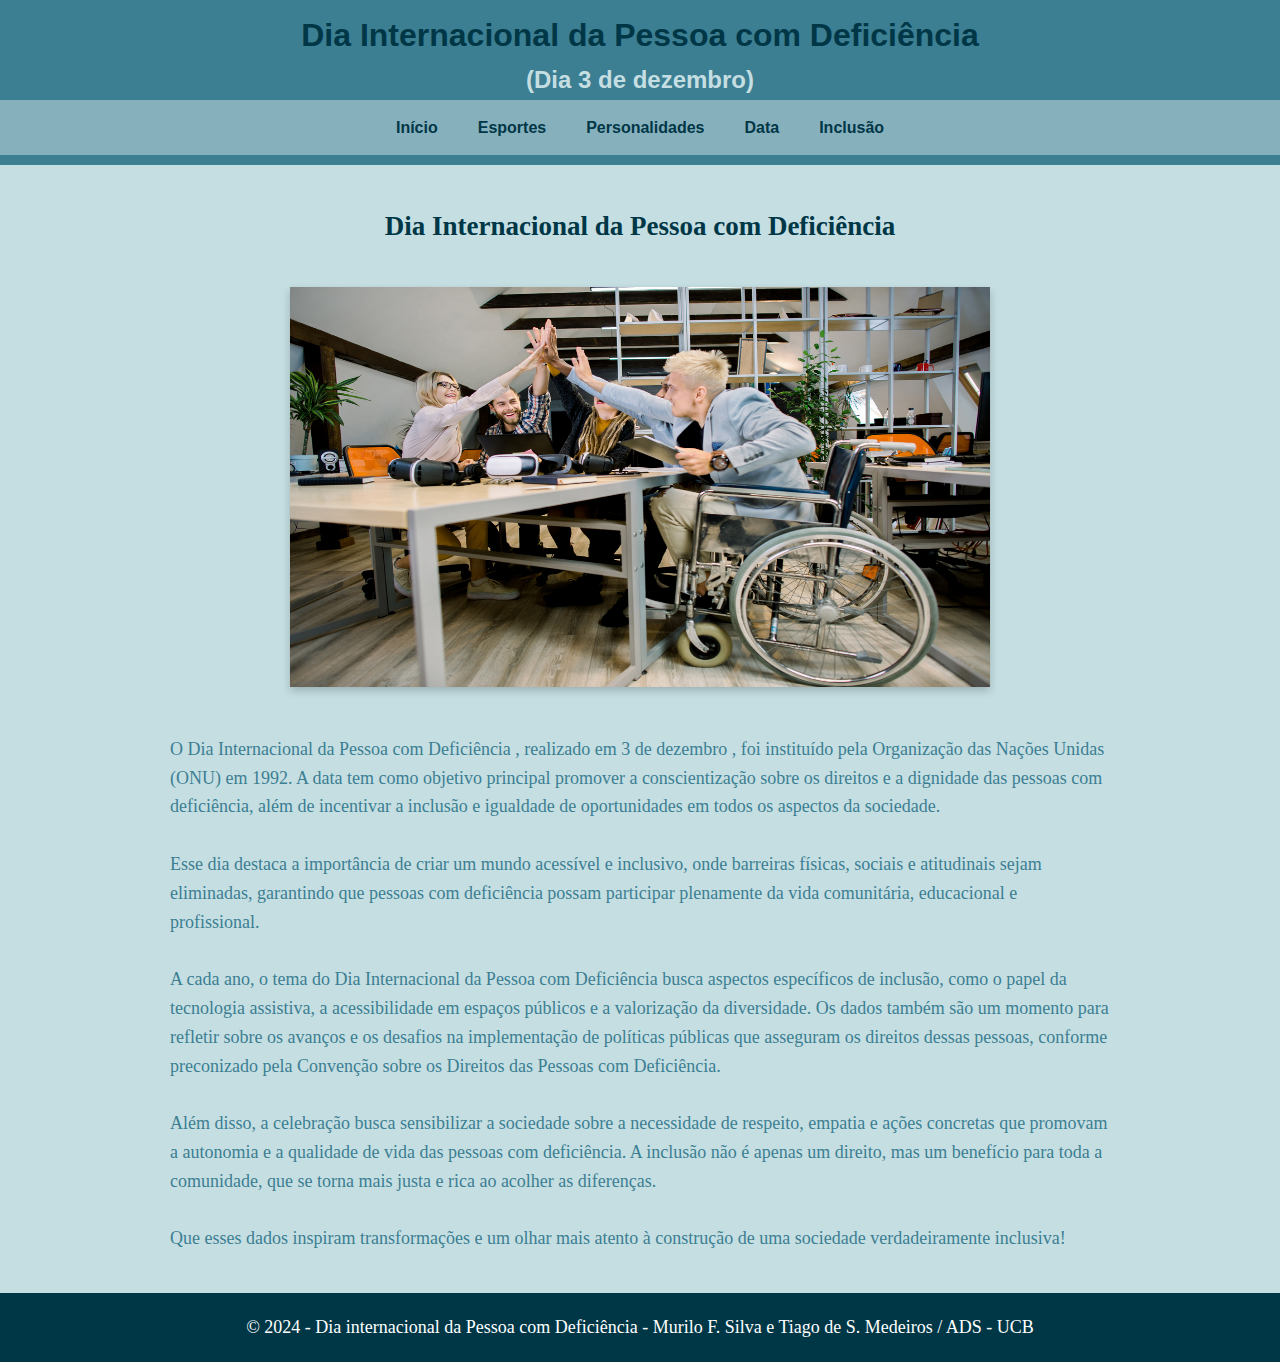
<file: index.html>
<!DOCTYPE html>
<html lang="pt">
<head>
    <meta charset="UTF-8">
    <meta name="viewport" content="width=device-width, initial-scale=1.0">
    <link rel="stylesheet" type="text/css" href="styles.css" media="screen" />
    <title>HOME - DIA INTERNACIONAL DA PCD</title>
</head>
<body>
    <header>
        <h1>Dia Internacional da Pessoa com Deficiência</h1>
        <h2>(Dia 3 de dezembro)</h2>
        <nav>
            <ul>
                <li><a href="index.html">Início</a></li>
                <li><a href="esportes.html">Esportes</a></li>
                <li><a href="personalidades.html">Personalidades</a></li>
                <li><a href="data.html">Data</a></li>
                <li><a href="inclusão.html">Inclusão</a></li>
            </ul>
        </nav>
    </header>

    <div class="texto">
        <h2 class="titulos" align="center">Dia Internacional da Pessoa com Deficiência</h2>

        <br><div align="center">
            <img class="imagens" src="imagens/imagem2.jpg" alt="imagem ilustrativa do 03/12.jpg" width="700" height="400">
        </div>

        <br><p>O Dia Internacional da Pessoa com Deficiência , realizado em 3 de dezembro , foi instituído pela Organização das Nações Unidas (ONU) em 1992. A data tem como objetivo principal promover a conscientização sobre os direitos e a dignidade das pessoas com deficiência, além de incentivar a inclusão e igualdade de oportunidades em todos os aspectos da sociedade.</p>

        <br><p>Esse dia destaca a importância de criar um mundo acessível e inclusivo, onde barreiras físicas, sociais e atitudinais sejam eliminadas, garantindo que pessoas com deficiência possam participar plenamente da vida comunitária, educacional e profissional.</p>

        <br><p>A cada ano, o tema do Dia Internacional da Pessoa com Deficiência busca aspectos específicos de inclusão, como o papel da tecnologia assistiva, a acessibilidade em espaços públicos e a valorização da diversidade. Os dados também são um momento para refletir sobre os avanços e os desafios na implementação de políticas públicas que asseguram os direitos dessas pessoas, conforme preconizado pela Convenção sobre os Direitos das Pessoas com Deficiência.</p>

        <br><p>Além disso, a celebração busca sensibilizar a sociedade sobre a necessidade de respeito, empatia e ações concretas que promovam a autonomia e a qualidade de vida das pessoas com deficiência. A inclusão não é apenas um direito, mas um benefício para toda a comunidade, que se torna mais justa e rica ao acolher as diferenças.</p>

        <br><p>Que esses dados inspiram transformações e um olhar mais atento à construção de uma sociedade verdadeiramente inclusiva!</p>
    </div>

    <footer>
        <p>&copy; 2024 - Dia internacional da Pessoa com Deficiência - Murilo F. Silva e Tiago de S. Medeiros / ADS - UCB</p>
    </footer>
</body>
</html>
</file>
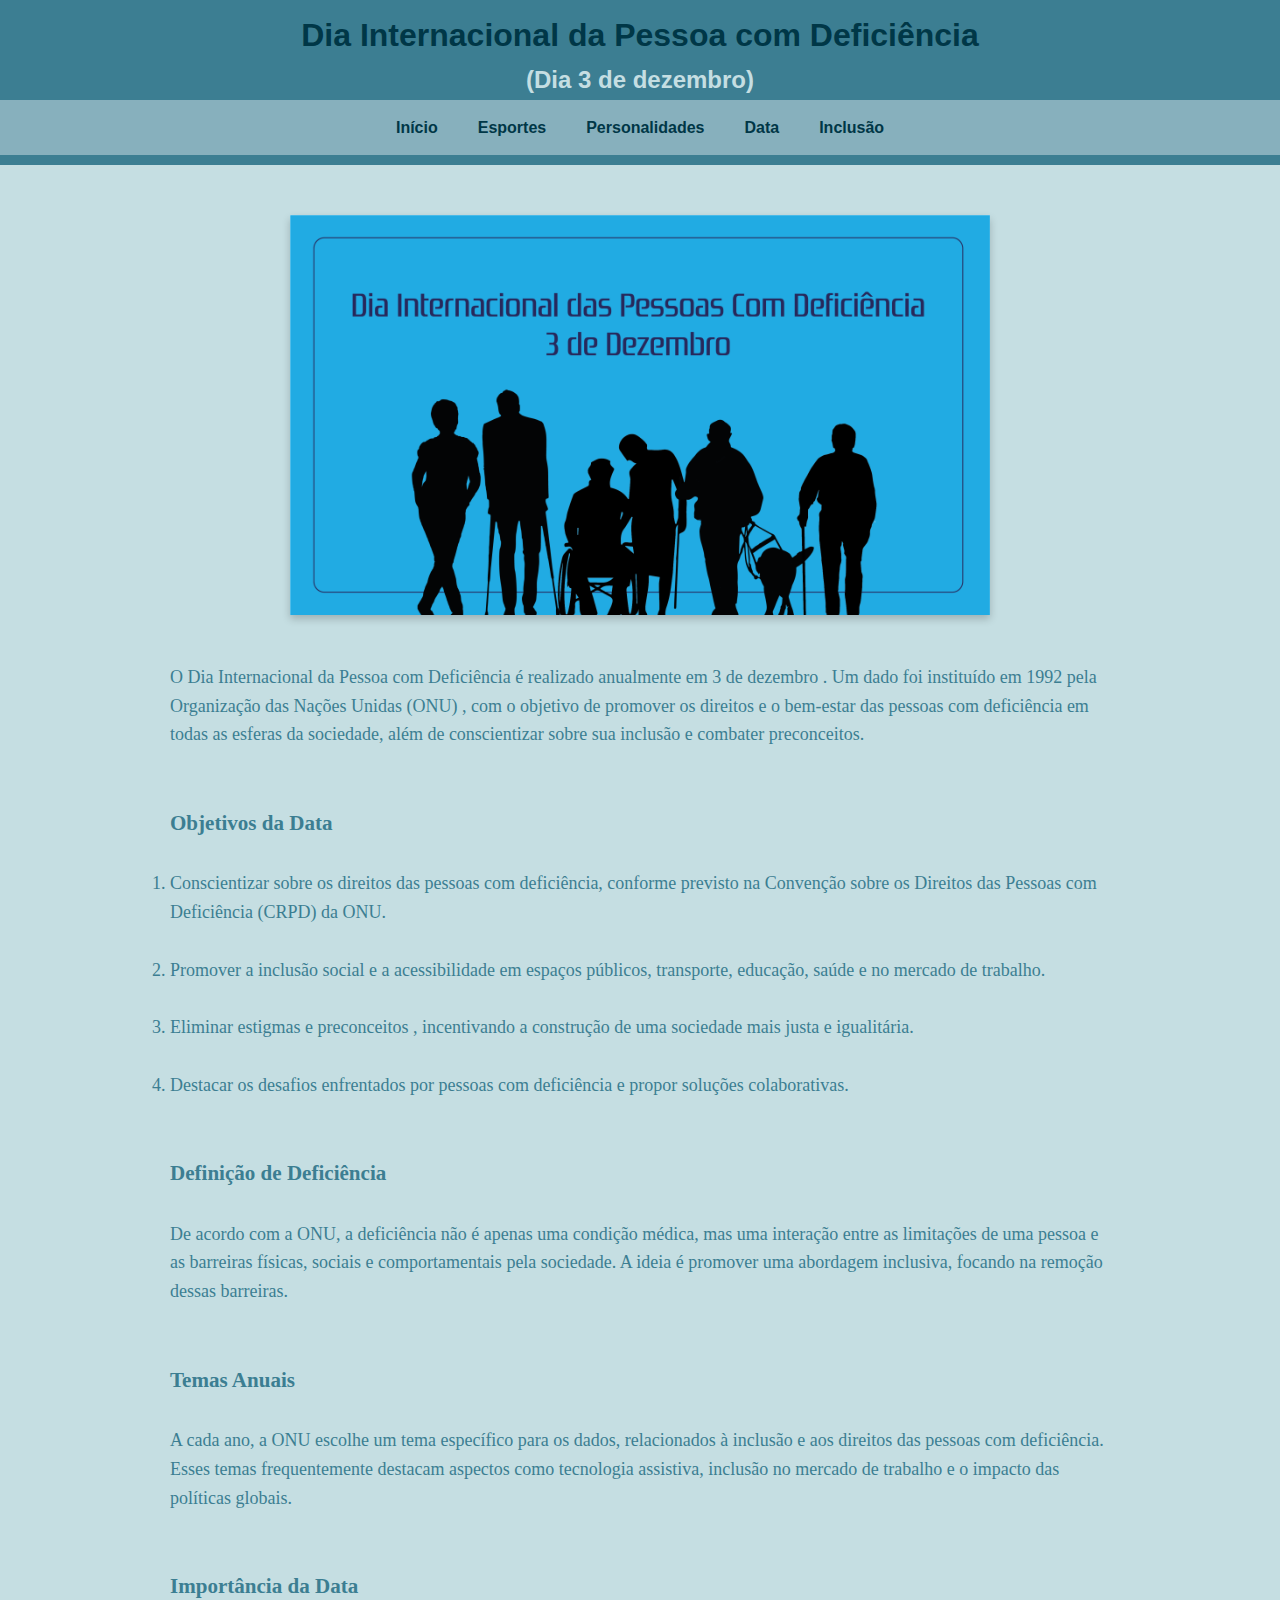
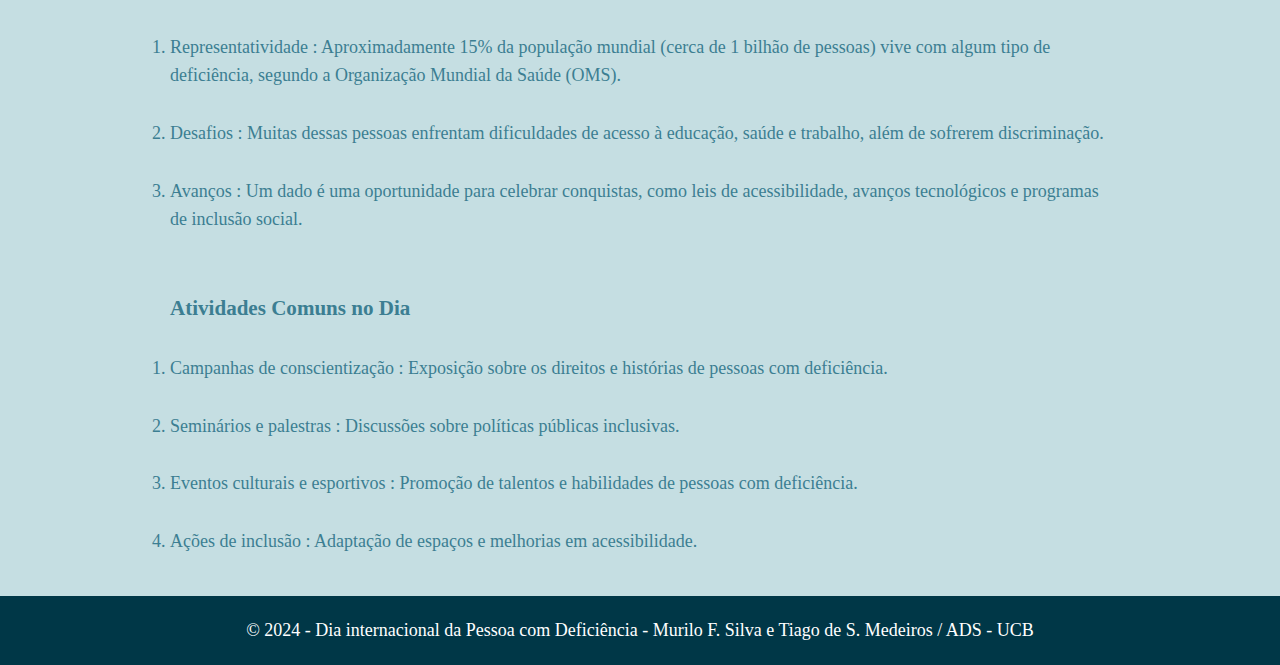
<file: data.html>
<!DOCTYPE html>
<html lang="pt">
<head>
    <meta charset="UTF-8">
    <meta name="viewport" content="width=device-width, initial-scale=1.0">
    <link rel="stylesheet" type="text/css" href="styles.css" media="screen" />
    <title>HOME - DIA INTERNACIONAL DA PCD</title>
</head>
<body>
    <header>
        <h1>Dia Internacional da Pessoa com Deficiência</h1>
        <h2>(Dia 3 de dezembro)</h2>
        <nav>
            <ul>
                <li><a href="index.html">Início</a></li>
                <li><a href="esportes.html">Esportes</a></li>
                <li><a href="personalidades.html">Personalidades</a></li>
                <li><a href="data.html">Data</a></li>
                <li><a href="inclusão.html">Inclusão</a></li>
            </ul>
        </nav>
    </header>

    <div class="texto">
       
        <div align="center">
            <img class="imagens" src="imagens/data.jpg" alt="imagem ilustrativa do 03/12.jpg" width="700" height="400">
        </div>

        <br><p>O Dia Internacional da Pessoa com Deficiência é realizado anualmente em 3 de dezembro . Um dado foi instituído em 1992 pela Organização das Nações Unidas (ONU) , com o objetivo de promover os direitos e o bem-estar das pessoas com deficiência em todas as esferas da sociedade, além de conscientizar sobre sua inclusão e combater preconceitos.</p>

        <br><br><h3>Objetivos da Data</h3>

        <ol>
            <br><li>Conscientizar sobre os direitos das pessoas com deficiência, conforme previsto na Convenção sobre os Direitos das Pessoas com Deficiência (CRPD) da ONU.</li>
            <br><li>Promover a inclusão social e a acessibilidade em espaços públicos, transporte, educação, saúde e no mercado de trabalho.</li>
            <br><li>Eliminar estigmas e preconceitos , incentivando a construção de uma sociedade mais justa e igualitária.</li>
            <br><li>Destacar os desafios enfrentados por pessoas com deficiência e propor soluções colaborativas.</li>
        </ol>

        <br><br><h3>Definição de Deficiência</h3>

        <br><p>De acordo com a ONU, a deficiência não é apenas uma condição médica, mas uma interação entre as limitações de uma pessoa e as barreiras físicas, sociais e comportamentais pela sociedade. A ideia é promover uma abordagem inclusiva, focando na remoção dessas barreiras.</p>

        <br><br><h3>Temas Anuais</h3>

        <br><p>A cada ano, a ONU escolhe um tema específico para os dados, relacionados à inclusão e aos direitos das pessoas com deficiência. Esses temas frequentemente destacam aspectos como tecnologia assistiva, inclusão no mercado de trabalho e o impacto das políticas globais.</p>

        <br><br><h3>Importância da Data</h3>

        <ol>
            <br><li>Representatividade : Aproximadamente 15% da população mundial (cerca de 1 bilhão de pessoas) vive com algum tipo de deficiência, segundo a Organização Mundial da Saúde (OMS).</li>
            <br><li>Desafios : Muitas dessas pessoas enfrentam dificuldades de acesso à educação, saúde e trabalho, além de sofrerem discriminação.</li>
            <br><li>Avanços : Um dado é uma oportunidade para celebrar conquistas, como leis de acessibilidade, avanços tecnológicos e programas de inclusão social.</li>
        </ol>

        <br><br><h3>Atividades Comuns no Dia</h3>

        <ol>
            <br><li>Campanhas de conscientização : Exposição sobre os direitos e histórias de pessoas com deficiência.</li>
            <br><li>Seminários e palestras : Discussões sobre políticas públicas inclusivas.</li>
            <br><li>Eventos culturais e esportivos : Promoção de talentos e habilidades de pessoas com deficiência.</li>
            <br><li>Ações de inclusão : Adaptação de espaços e melhorias em acessibilidade.</li>
        </ol>

    </div>

    <footer>
        <p>&copy; 2024 - Dia internacional da Pessoa com Deficiência - Murilo F. Silva e Tiago de S. Medeiros / ADS - UCB</p>
    </footer>
</body>
</html>
</file>
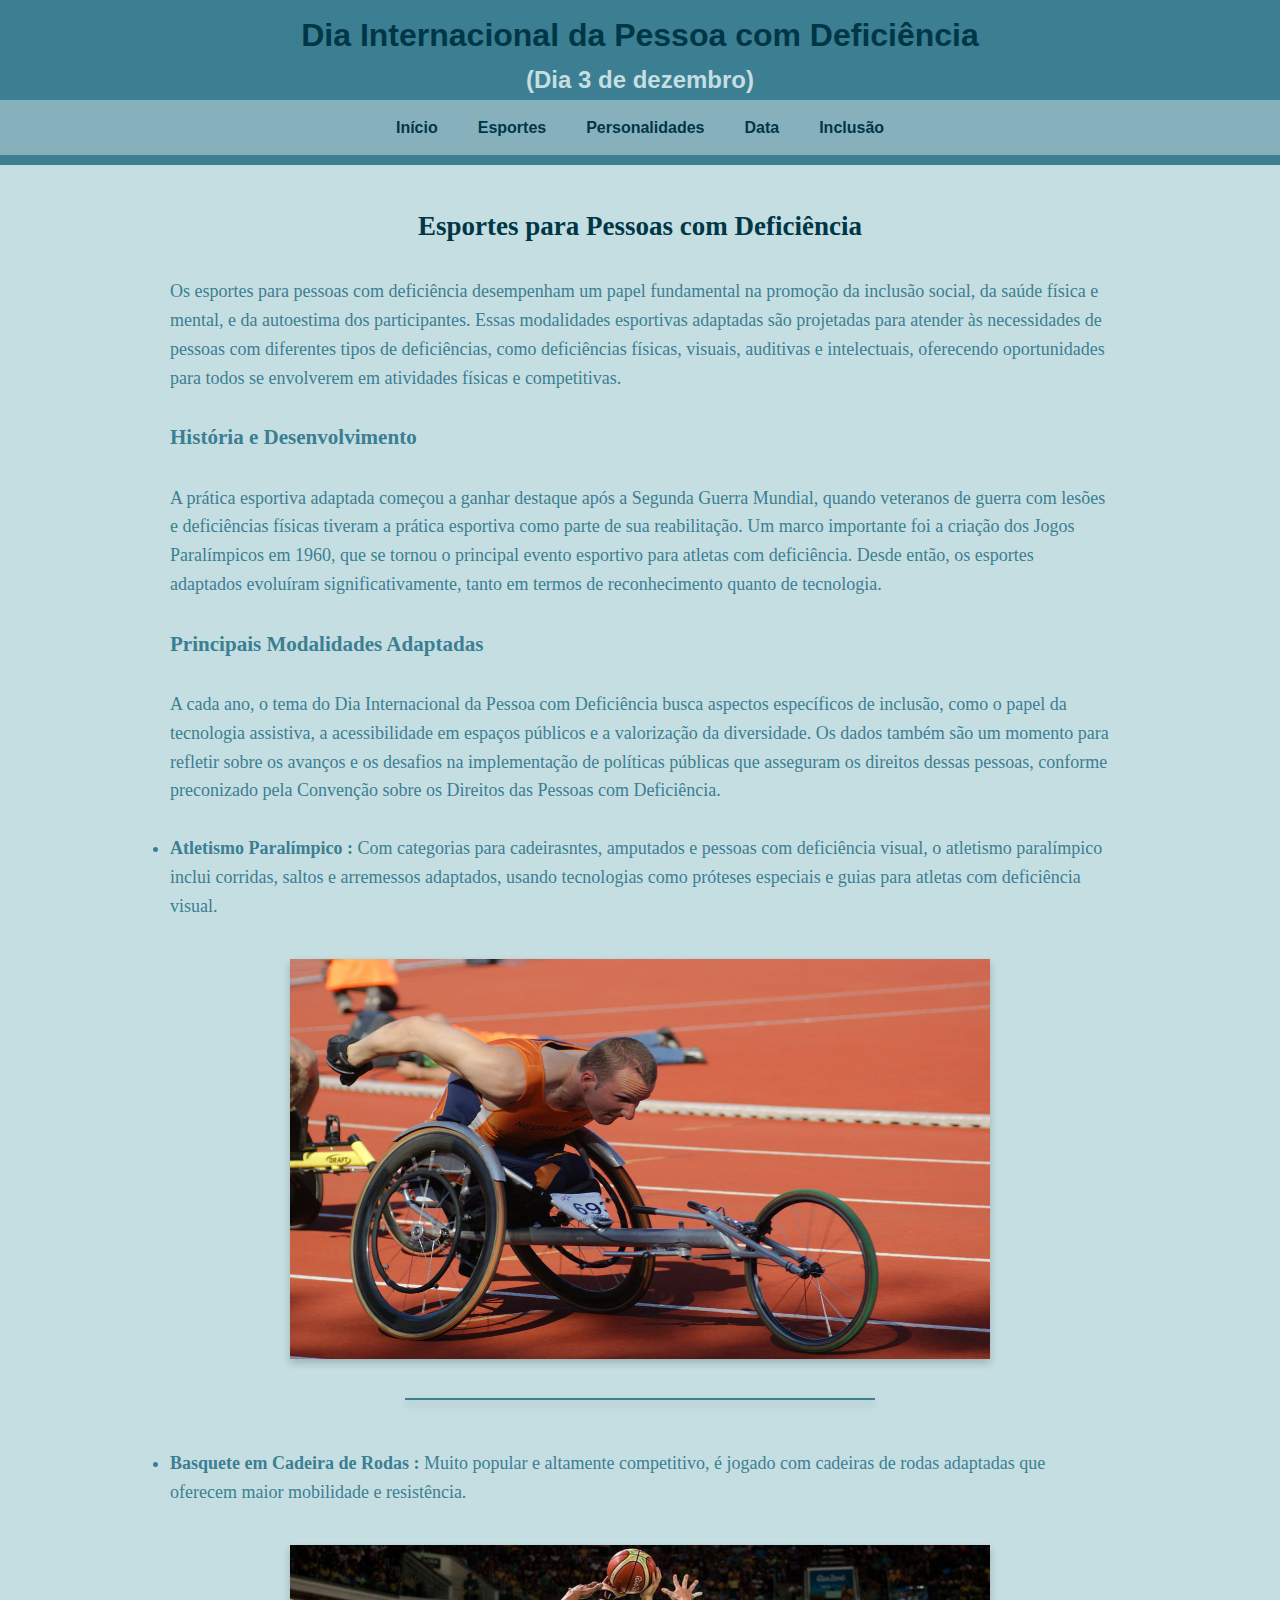
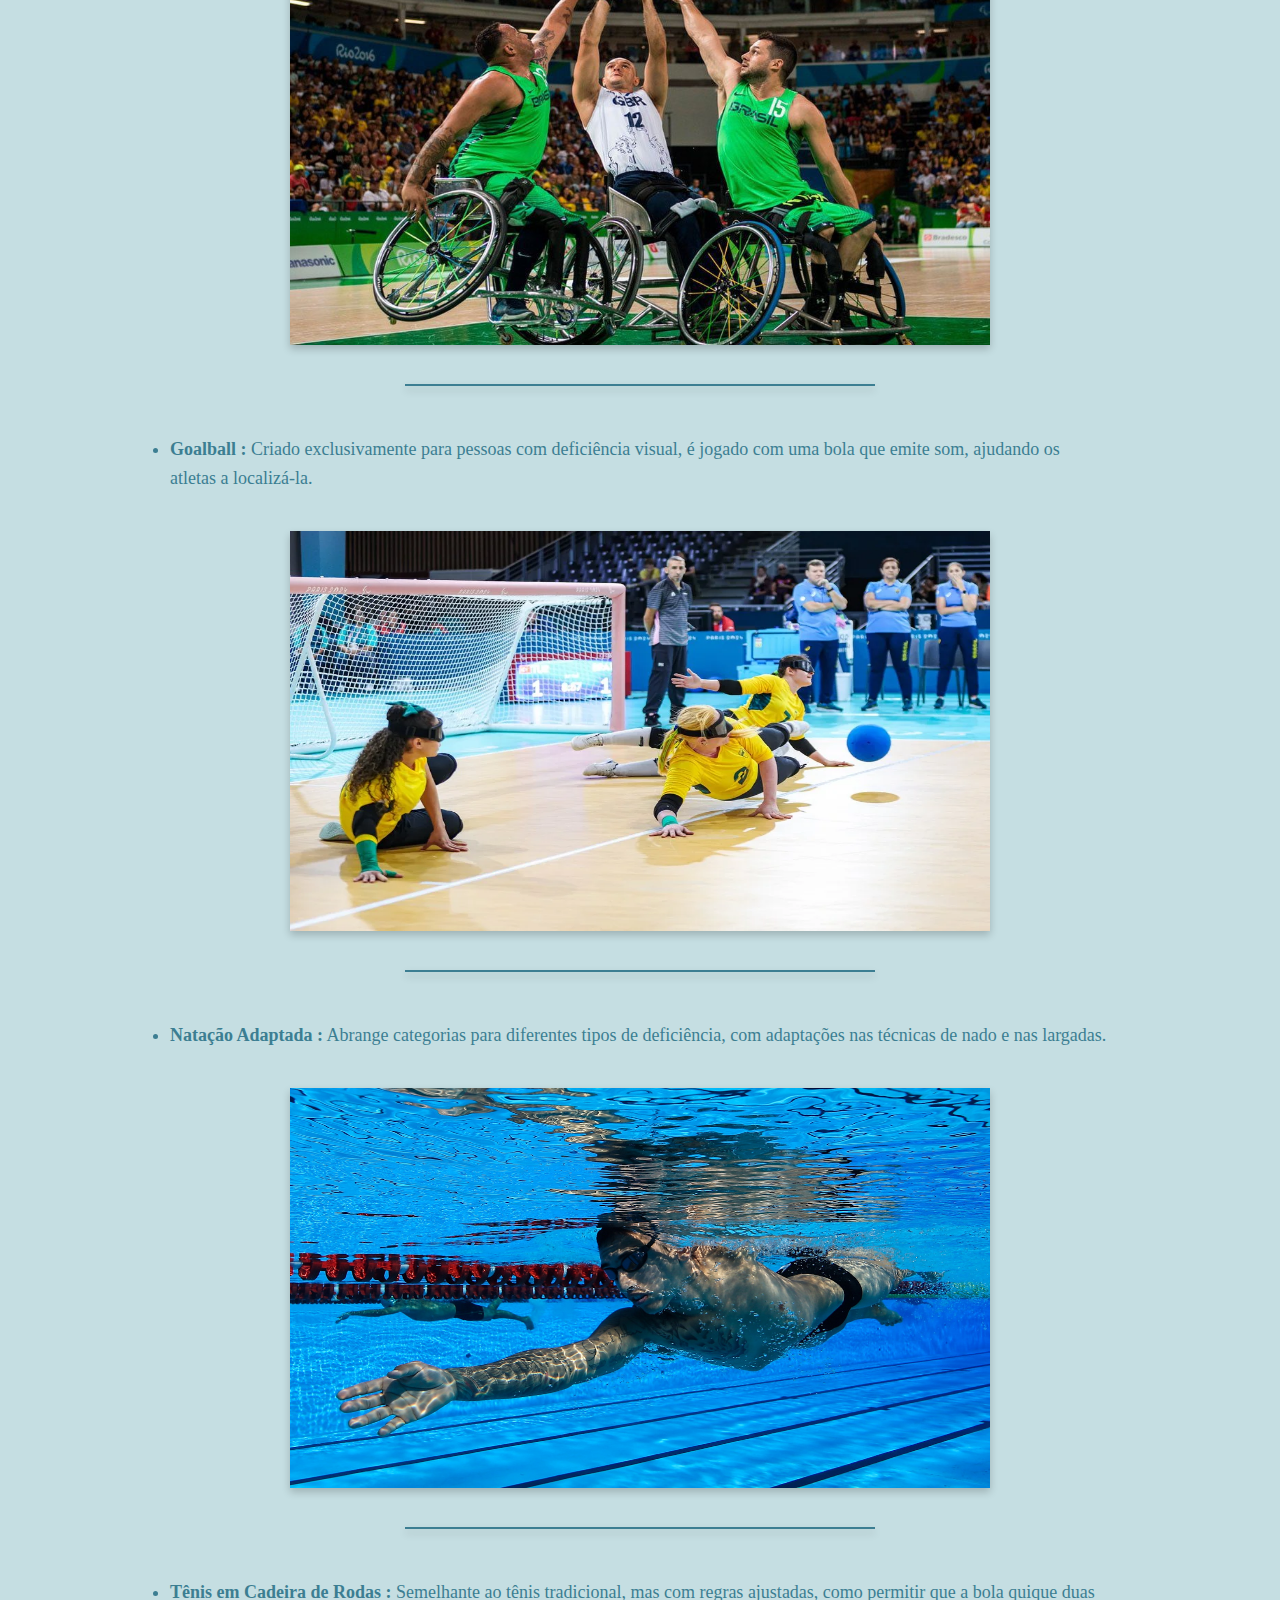
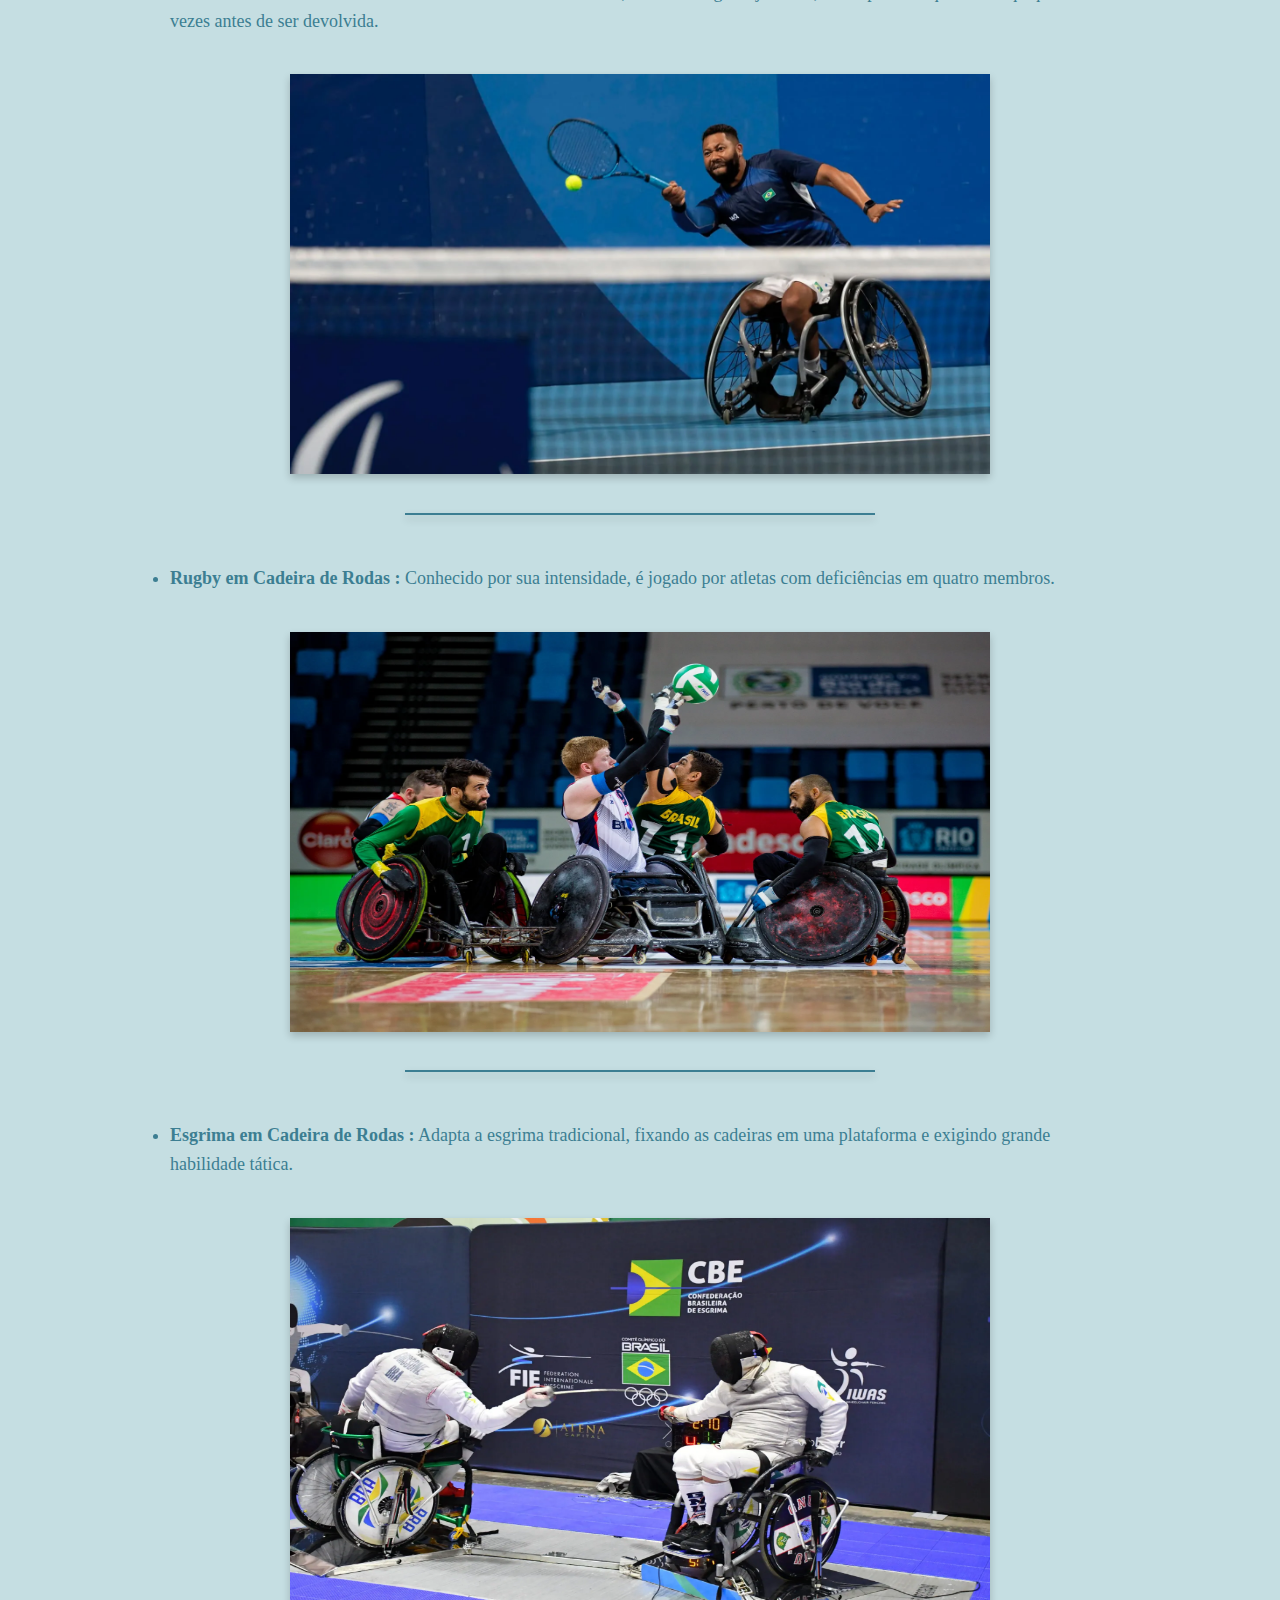
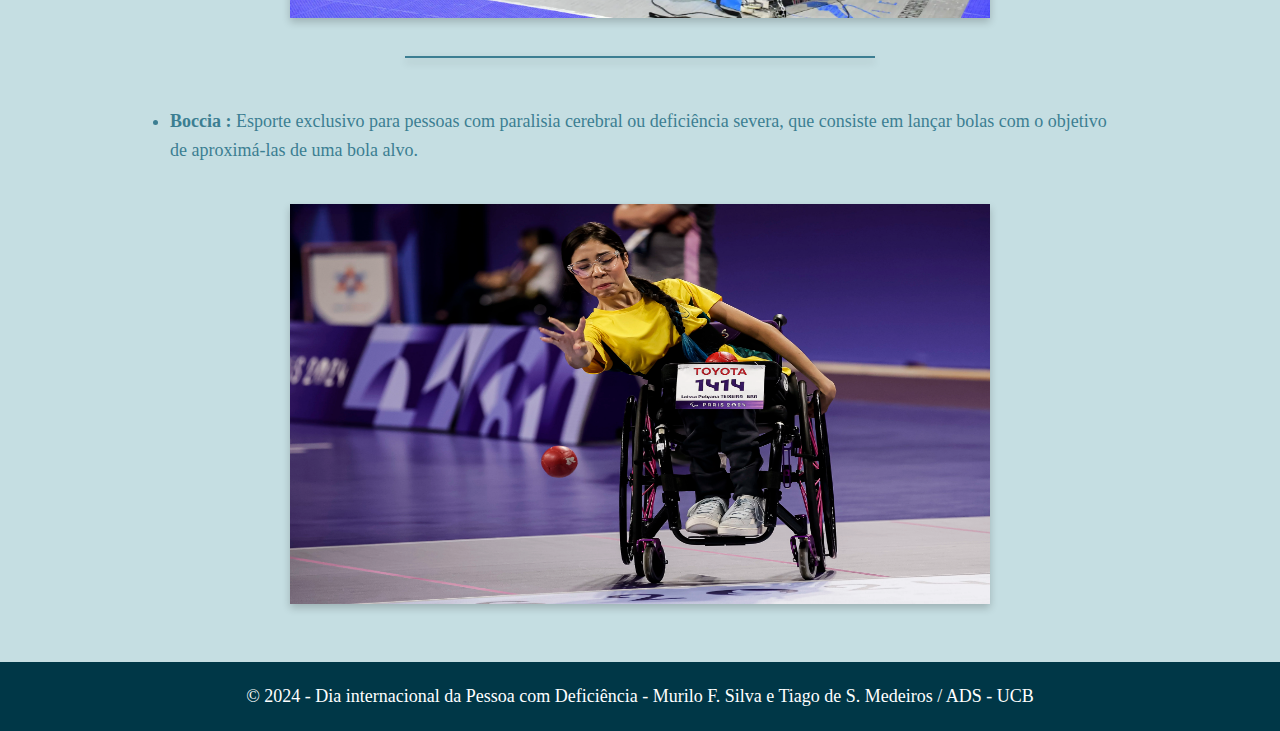
<file: esportes.html>
<!DOCTYPE html>
<html lang="pt">
<head>
    <meta charset="UTF-8">
    <meta name="viewport" content="width=device-width, initial-scale=1.0">
    <link rel="stylesheet" type="text/css" href="styles.css" media="screen" />
    <title>HOME - DIA INTERNACIONAL DA PCD</title>
</head>
<body>
    <header>
        <h1>Dia Internacional da Pessoa com Deficiência</h1>
        <h2>(Dia 3 de dezembro)</h2>
        <nav>
            <ul>
                <li><a href="index.html">Início</a></li>
                <li><a href="esportes.html">Esportes</a></li>
                <li><a href="personalidades.html">Personalidades</a></li>
                <li><a href="data.html">Data</a></li>
                <li><a href="inclusão.html">Inclusão</a></li>
            </ul>
        </nav>
    </header>

    <div class="texto">
        <h2 class="titulos" align="center">Esportes para Pessoas com Deficiência</h2>

        <br><p>Os esportes para pessoas com deficiência desempenham um papel fundamental na promoção da inclusão social, da saúde física e mental, e da autoestima dos participantes. Essas modalidades esportivas adaptadas são projetadas para atender às necessidades de pessoas com diferentes tipos de deficiências, como deficiências físicas, visuais, auditivas e intelectuais, oferecendo oportunidades para todos se envolverem em atividades físicas e competitivas.</p>

        <br><h3>História e Desenvolvimento</h3>

        <br><p>A prática esportiva adaptada começou a ganhar destaque após a Segunda Guerra Mundial, quando veteranos de guerra com lesões e deficiências físicas tiveram a prática esportiva como parte de sua reabilitação. Um marco importante foi a criação dos Jogos Paralímpicos em 1960, que se tornou o principal evento esportivo para atletas com deficiência. Desde então, os esportes adaptados evoluíram significativamente, tanto em termos de reconhecimento quanto de tecnologia.</p>

        <br><h3>Principais Modalidades Adaptadas</h3>

        <br><p>A cada ano, o tema do Dia Internacional da Pessoa com Deficiência busca aspectos específicos de inclusão, como o papel da tecnologia assistiva, a acessibilidade em espaços públicos e a valorização da diversidade. Os dados também são um momento para refletir sobre os avanços e os desafios na implementação de políticas públicas que asseguram os direitos dessas pessoas, conforme preconizado pela Convenção sobre os Direitos das Pessoas com Deficiência.</p>

        <ul>
            <br><li><a><b>Atletismo Paralímpico :</b> Com categorias para cadeirasntes, amputados e pessoas com deficiência visual, o atletismo paralímpico inclui corridas, saltos e arremessos adaptados, usando tecnologias como próteses especiais e guias para atletas com deficiência visual.</a></li>
            <br><div align="center">
                <img class="imagens" src="imagens/atletismoparalimpico.jpg" alt="imagem ilustrativa do 03/12.jpg" width="700" height="400">
            </div>
            <hr>
            <br><li><a><b>Basquete em Cadeira de Rodas :</b> Muito popular e altamente competitivo, é jogado com cadeiras de rodas adaptadas que oferecem maior mobilidade e resistência.</a></li>
            <br><div align="center">
                <img class="imagens" src="imagens/basqueteemcadeiraderodas.jpg" alt="imagem ilustrativa do 03/12.jpg" width="700" height="400">
            </div>
            <hr>
            <br><li><a><b>Goalball :</b> Criado exclusivamente para pessoas com deficiência visual, é jogado com uma bola que emite som, ajudando os atletas a localizá-la.</a></li>
            <br><div align="center">
                <img class="imagens" src="imagens/goalball.jpg" alt="imagem ilustrativa do 03/12.jpg" width="700" height="400">
            </div>
            <hr>
            <br><li><a><b>Natação Adaptada :</b> Abrange categorias para diferentes tipos de deficiência, com adaptações nas técnicas de nado e nas largadas.</a></li>
            <br><div align="center">
                <img class="imagens" src="imagens/natacaoadaptada.jpg" alt="imagem ilustrativa do 03/12.jpg" width="700" height="400">
            </div>
            <hr>
            <br><li><a><b>Tênis em Cadeira de Rodas :</b> Semelhante ao tênis tradicional, mas com regras ajustadas, como permitir que a bola quique duas vezes antes de ser devolvida.</a></li>
            <br><div align="center">
                <img class="imagens" src="imagens/tenisemcadeiraderodas.jpg" alt="imagem ilustrativa do 03/12.jpg" width="700" height="400">
            </div>
            <hr>
            <br><li><a><b>Rugby em Cadeira de Rodas :</b> Conhecido por sua intensidade, é jogado por atletas com deficiências em quatro membros.</a></li>
            <br><div align="center">
                <img class="imagens" src="imagens/rugbyemcadeiraderodas.jpg" alt="imagem ilustrativa do 03/12.jpg" width="700" height="400">
            </div>
            <hr>
            <br><li><a><b>Esgrima em Cadeira de Rodas :</b> Adapta a esgrima tradicional, fixando as cadeiras em uma plataforma e exigindo grande habilidade tática.</a></li>
            <br><div align="center">
                <img class="imagens" src="imagens/esgrimaemcadeiraderodas.jpg" alt="imagem ilustrativa do 03/12.jpg" width="700" height="400">
            </div>
            <hr>
            <br><li><a><b>Boccia :</b> Esporte exclusivo para pessoas com paralisia cerebral ou deficiência severa, que consiste em lançar bolas com o objetivo de aproximá-las de uma bola alvo.</a></li>
            <br><div align="center">
                <img class="imagens" src="imagens/boccia.jpg" alt="imagem ilustrativa do 03/12.jpg" width="700" height="400">
            </div>
        </ul>
    </div>

    <footer>
        <p>&copy; 2024 - Dia internacional da Pessoa com Deficiência - Murilo F. Silva e Tiago de S. Medeiros / ADS - UCB</p>
    </footer>
</body>
</html>
</file>
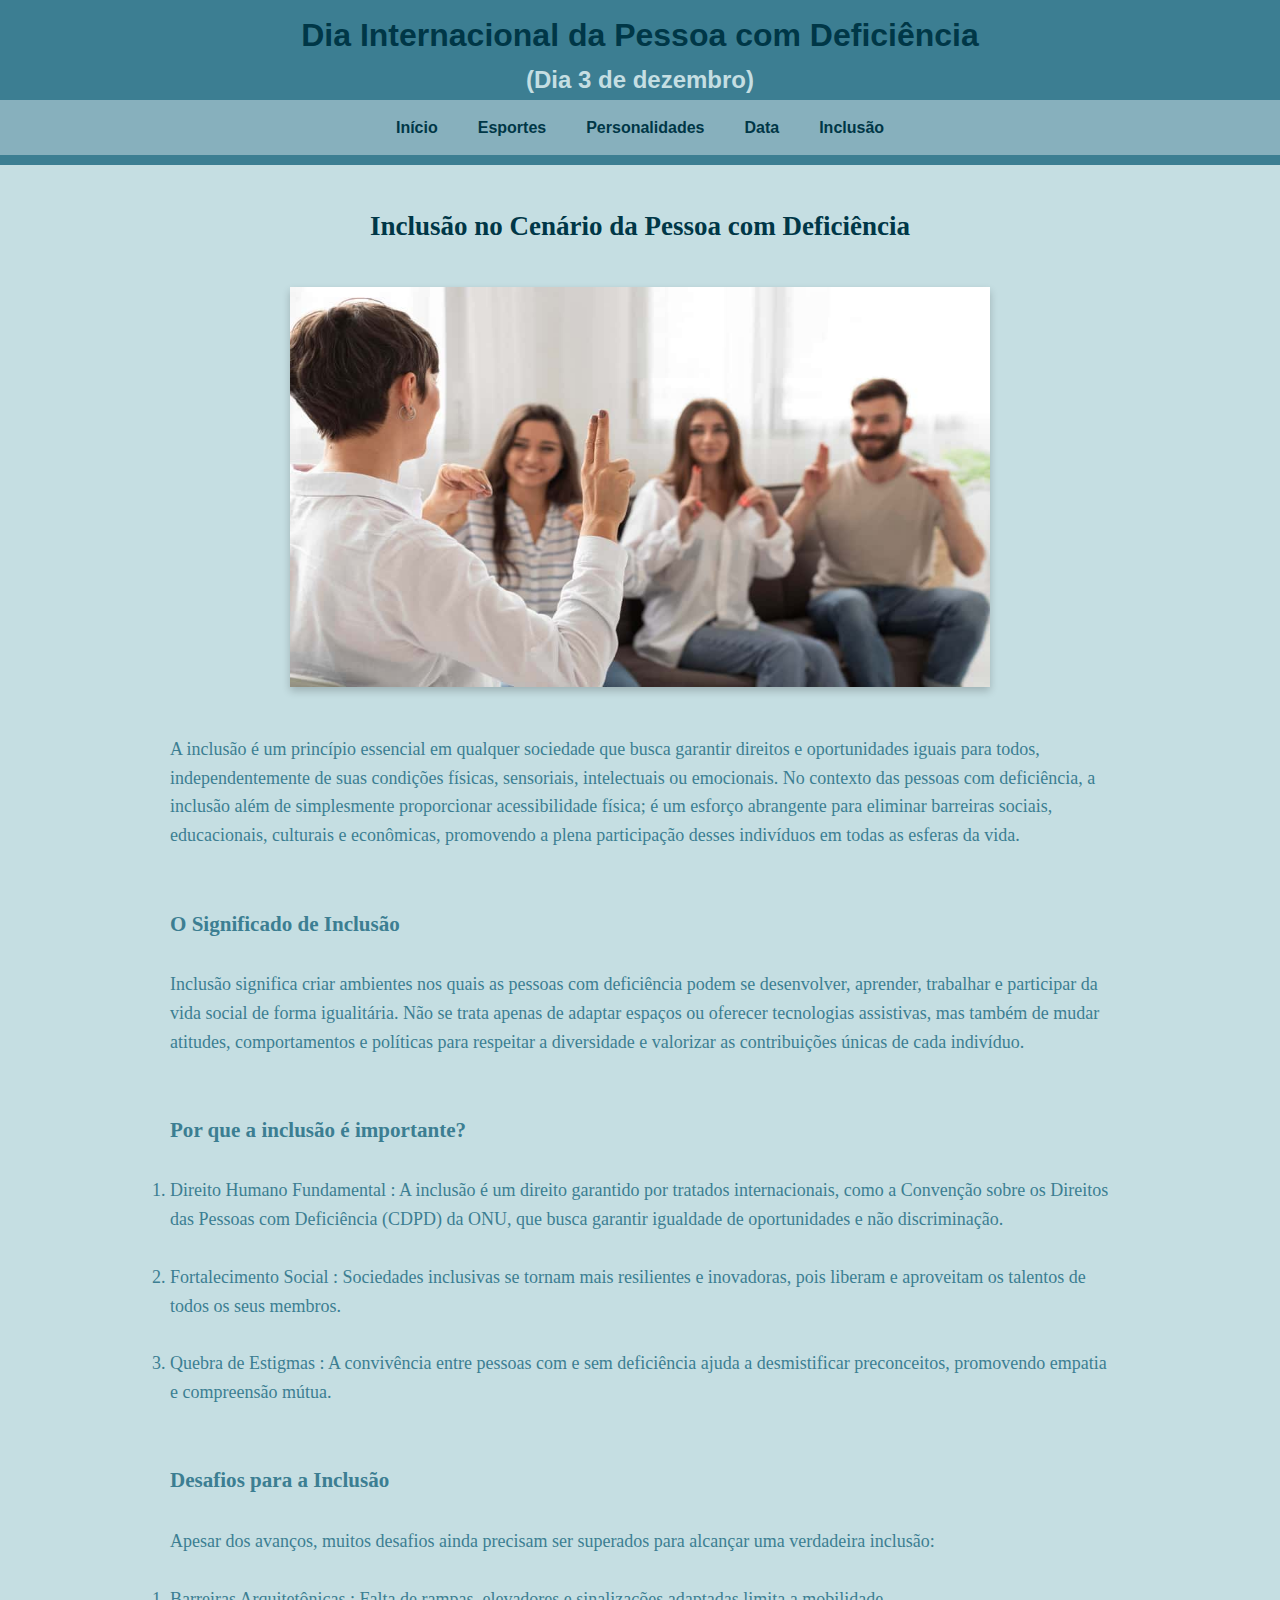
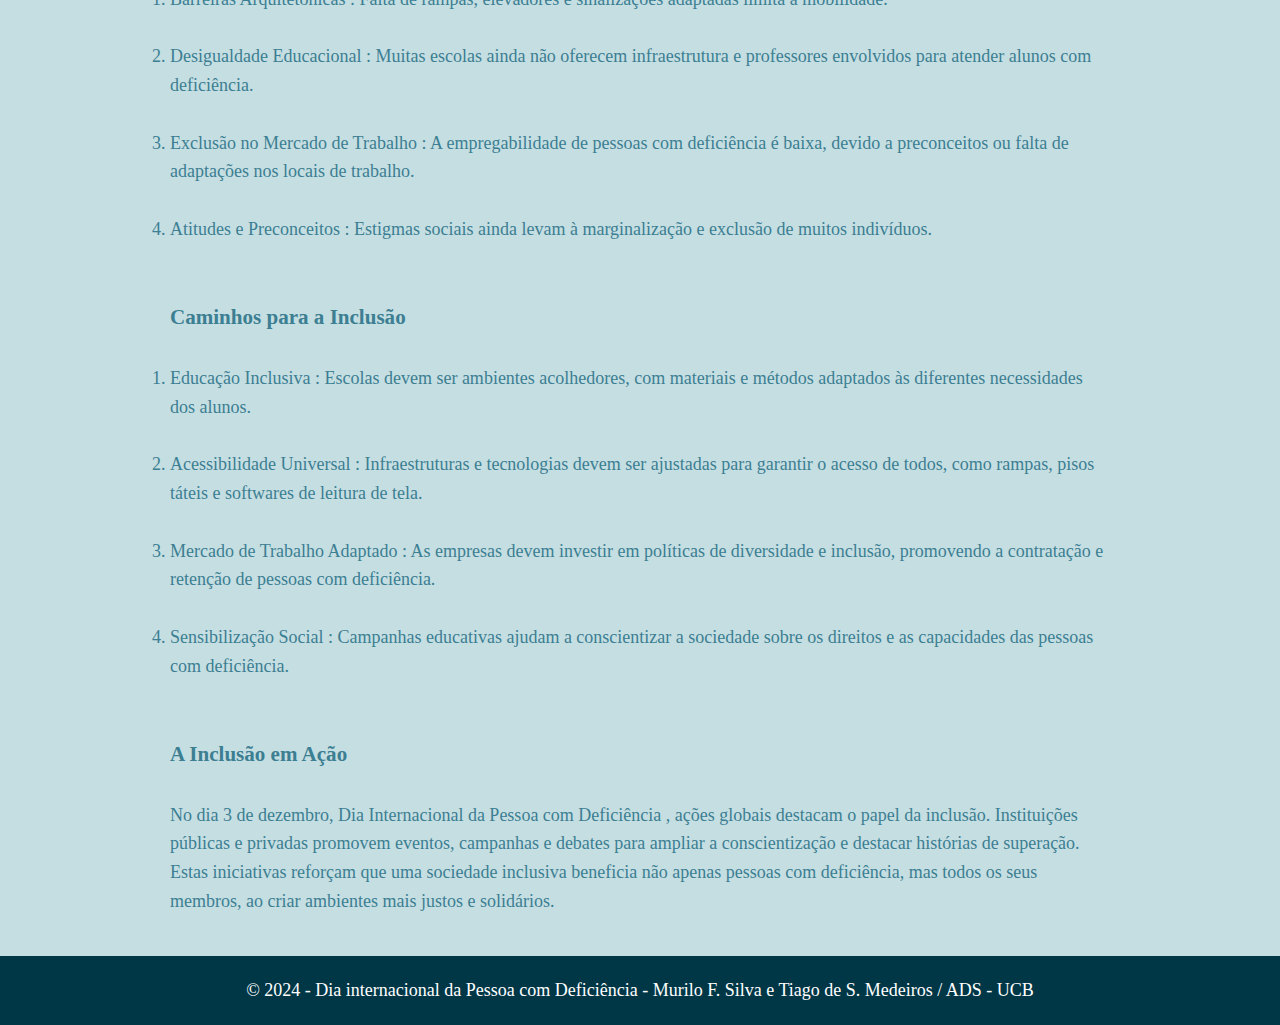
<file: inclusão.html>
<!DOCTYPE html>
<html lang="pt">
<head>
    <meta charset="UTF-8">
    <meta name="viewport" content="width=device-width, initial-scale=1.0">
    <link rel="stylesheet" type="text/css" href="styles.css" media="screen" />
    <title>HOME - DIA INTERNACIONAL DA PCD</title>
</head>
<body>
    <header>
        <h1>Dia Internacional da Pessoa com Deficiência</h1>
        <h2>(Dia 3 de dezembro)</h2>
        <nav>
            <ul>
                <li><a href="index.html">Início</a></li>
                <li><a href="esportes.html">Esportes</a></li>
                <li><a href="personalidades.html">Personalidades</a></li>
                <li><a href="data.html">Data</a></li>
                <li><a href="inclusão.html">Inclusão</a></li>
            </ul>
        </nav>
    </header>

    <div class="texto">
        <h2 class="titulos" align="center">Inclusão no Cenário da Pessoa com Deficiência</h2>

        <br><div align="center" >
            <img class="imagens" src="imagens/inclusao.jpg" alt="imagem ilustrativa do 03/12.jpg" width="700" height="400">
        </div>

        <br><p>A inclusão é um princípio essencial em qualquer sociedade que busca garantir direitos e oportunidades iguais para todos, independentemente de suas condições físicas, sensoriais, intelectuais ou emocionais. No contexto das pessoas com deficiência, a inclusão além de simplesmente proporcionar acessibilidade física; é um esforço abrangente para eliminar barreiras sociais, educacionais, culturais e econômicas, promovendo a plena participação desses indivíduos em todas as esferas da vida.

        </p>

        <br><br><h3>O Significado de Inclusão</h3>

        <br><p>Inclusão significa criar ambientes nos quais as pessoas com deficiência podem se desenvolver, aprender, trabalhar e participar da vida social de forma igualitária. Não se trata apenas de adaptar espaços ou oferecer tecnologias assistivas, mas também de mudar atitudes, comportamentos e políticas para respeitar a diversidade e valorizar as contribuições únicas de cada indivíduo.</p>

        <br><br><h3>Por que a inclusão é importante?</h3>

        <ol>
            <br><li>Direito Humano Fundamental : A inclusão é um direito garantido por tratados internacionais, como a Convenção sobre os Direitos das Pessoas com Deficiência (CDPD) da ONU, que busca garantir igualdade de oportunidades e não discriminação.</li>
            <br><li>Fortalecimento Social : Sociedades inclusivas se tornam mais resilientes e inovadoras, pois liberam e aproveitam os talentos de todos os seus membros.</li>
            <br><li>Quebra de Estigmas : A convivência entre pessoas com e sem deficiência ajuda a desmistificar preconceitos, promovendo empatia e compreensão mútua.</li>
        </ol>

        <br><br><h3>Desafios para a Inclusão</h3>
        <br><p>Apesar dos avanços, muitos desafios ainda precisam ser superados para alcançar uma verdadeira inclusão:</p>
        <ol>
            <br><li>Barreiras Arquitetônicas : Falta de rampas, elevadores e sinalizações adaptadas limita a mobilidade.</li>
            <br><li>Desigualdade Educacional : Muitas escolas ainda não oferecem infraestrutura e professores envolvidos para atender alunos com deficiência.</li>
            <br><li>Exclusão no Mercado de Trabalho : A empregabilidade de pessoas com deficiência é baixa, devido a preconceitos ou falta de adaptações nos locais de trabalho.</li>
            <br><li>Atitudes e Preconceitos : Estigmas sociais ainda levam à marginalização e exclusão de muitos indivíduos.</li>
        </ol>

        <br><br><h3>Caminhos para a Inclusão</h3>
        <ol>
            <br><li>Educação Inclusiva : Escolas devem ser ambientes acolhedores, com materiais e métodos adaptados às diferentes necessidades dos alunos.</li>
            <br><li>Acessibilidade Universal : Infraestruturas e tecnologias devem ser ajustadas para garantir o acesso de todos, como rampas, pisos táteis e softwares de leitura de tela.</li>
            <br><li>Mercado de Trabalho Adaptado : As empresas devem investir em políticas de diversidade e inclusão, promovendo a contratação e retenção de pessoas com deficiência.</li>
            <br><li>Sensibilização Social : Campanhas educativas ajudam a conscientizar a sociedade sobre os direitos e as capacidades das pessoas com deficiência.</li>
        </ol>

        <br><br><h3>A Inclusão em Ação</h3>

        <br><p>No dia 3 de dezembro, Dia Internacional da Pessoa com Deficiência , ações globais destacam o papel da inclusão. Instituições públicas e privadas promovem eventos, campanhas e debates para ampliar a conscientização e destacar histórias de superação. Estas iniciativas reforçam que uma sociedade inclusiva beneficia não apenas pessoas com deficiência, mas todos os seus membros, ao criar ambientes mais justos e solidários.</p>

    </div>

    <footer>
        <p>&copy; 2024 - Dia internacional da Pessoa com Deficiência - Murilo F. Silva e Tiago de S. Medeiros / ADS - UCB</p>
    </footer>
</body>
</html>
</file>
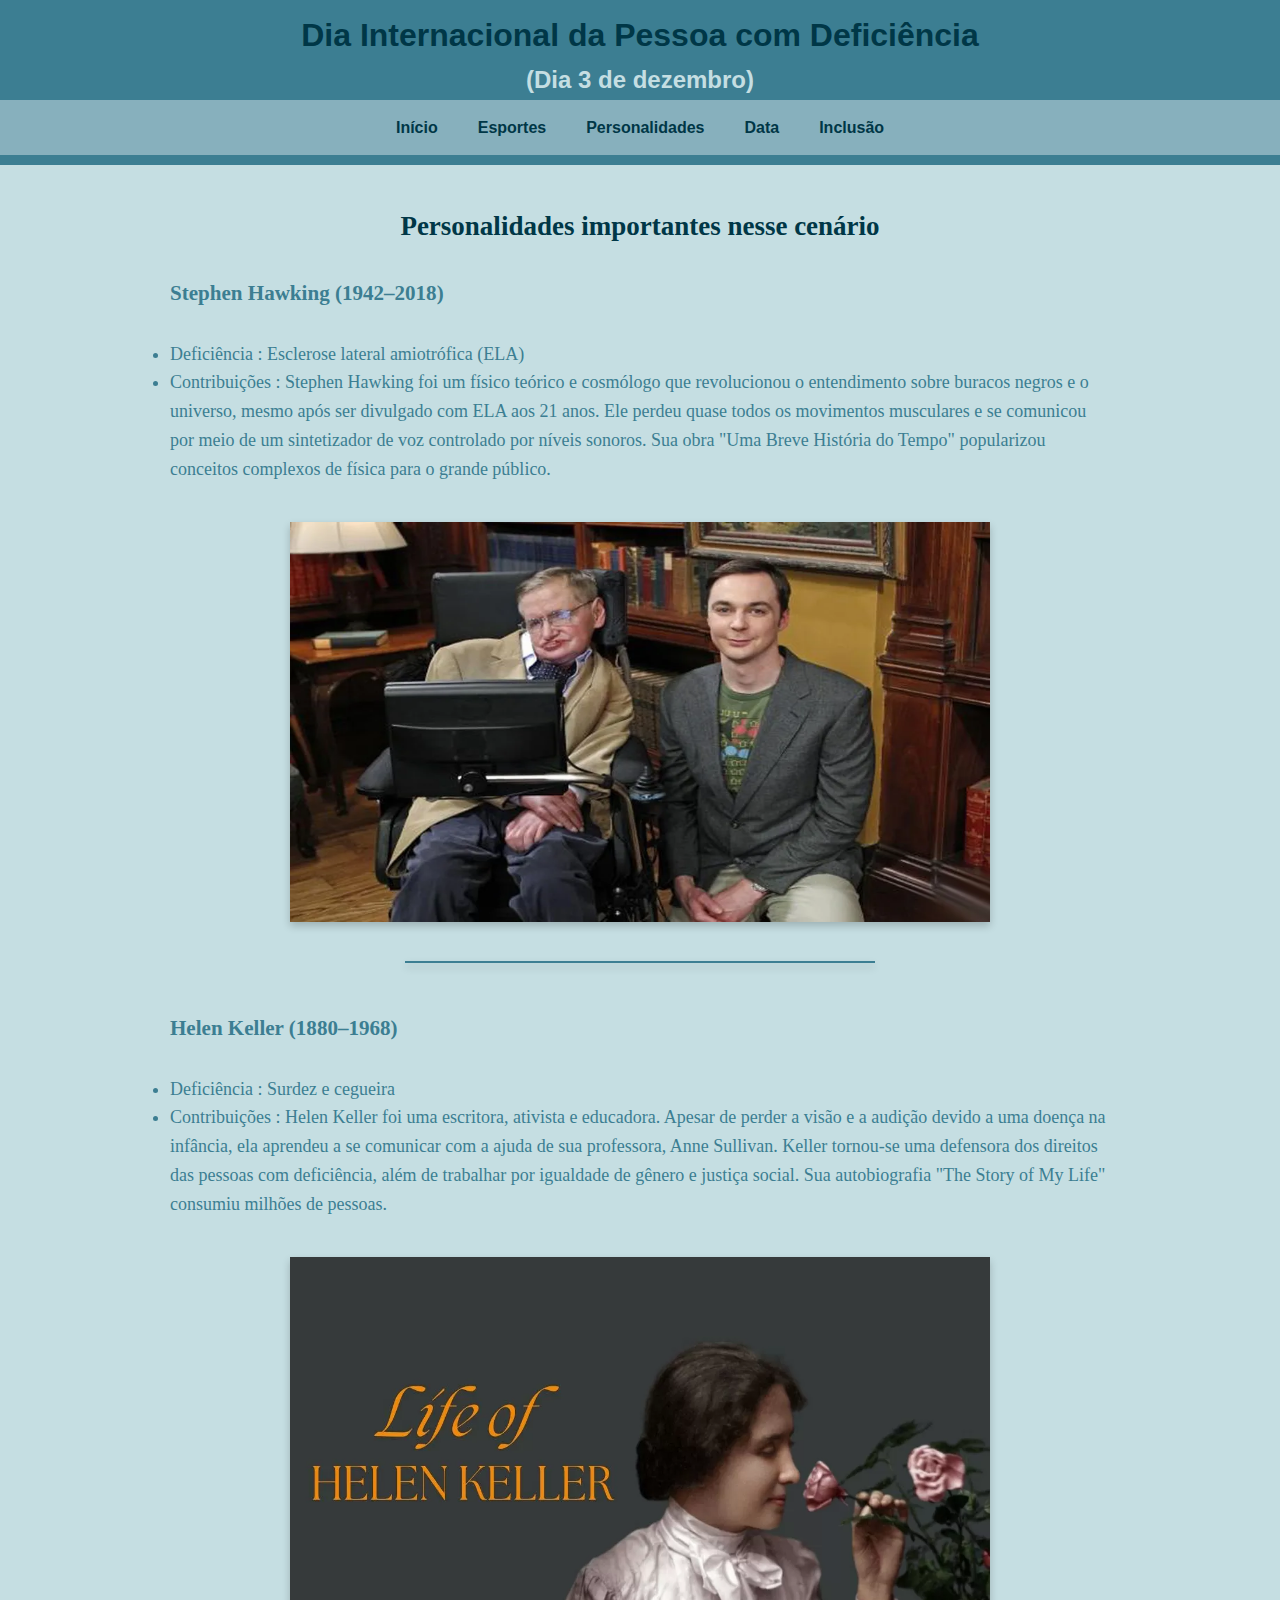
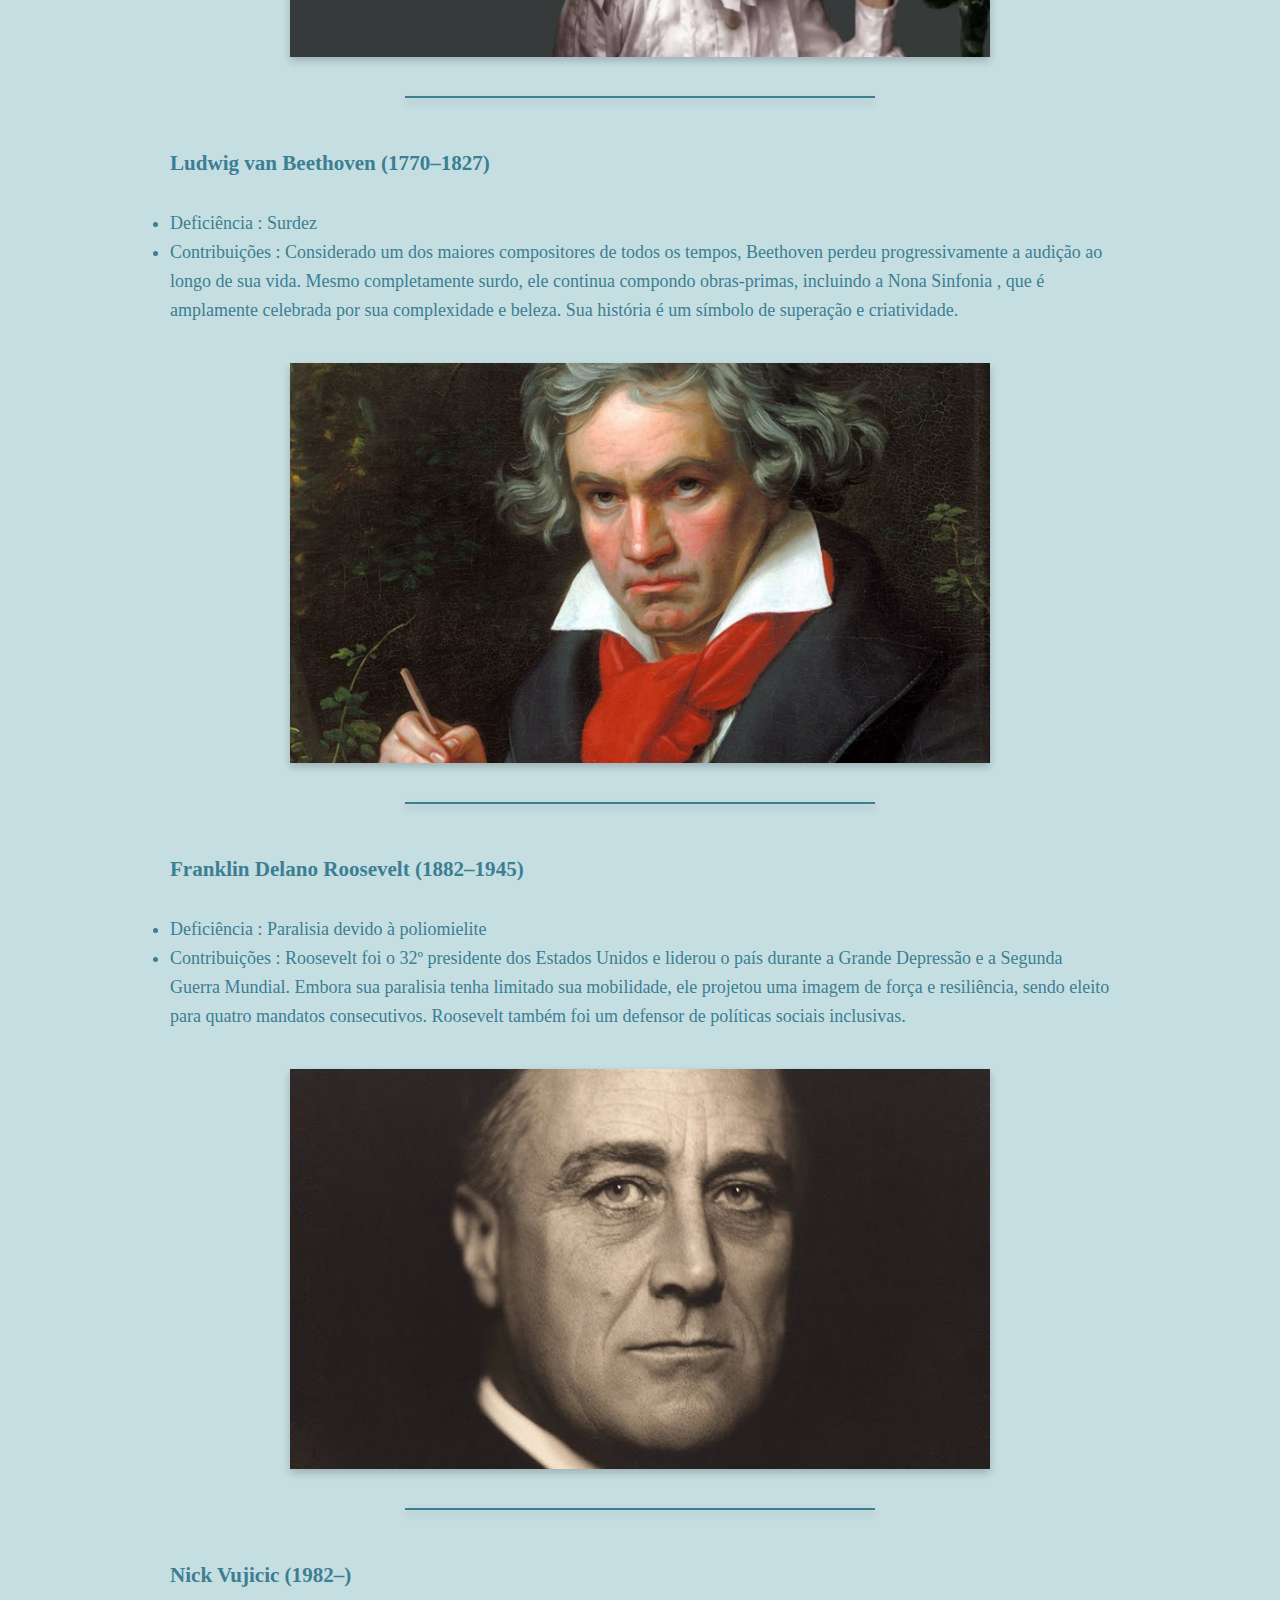
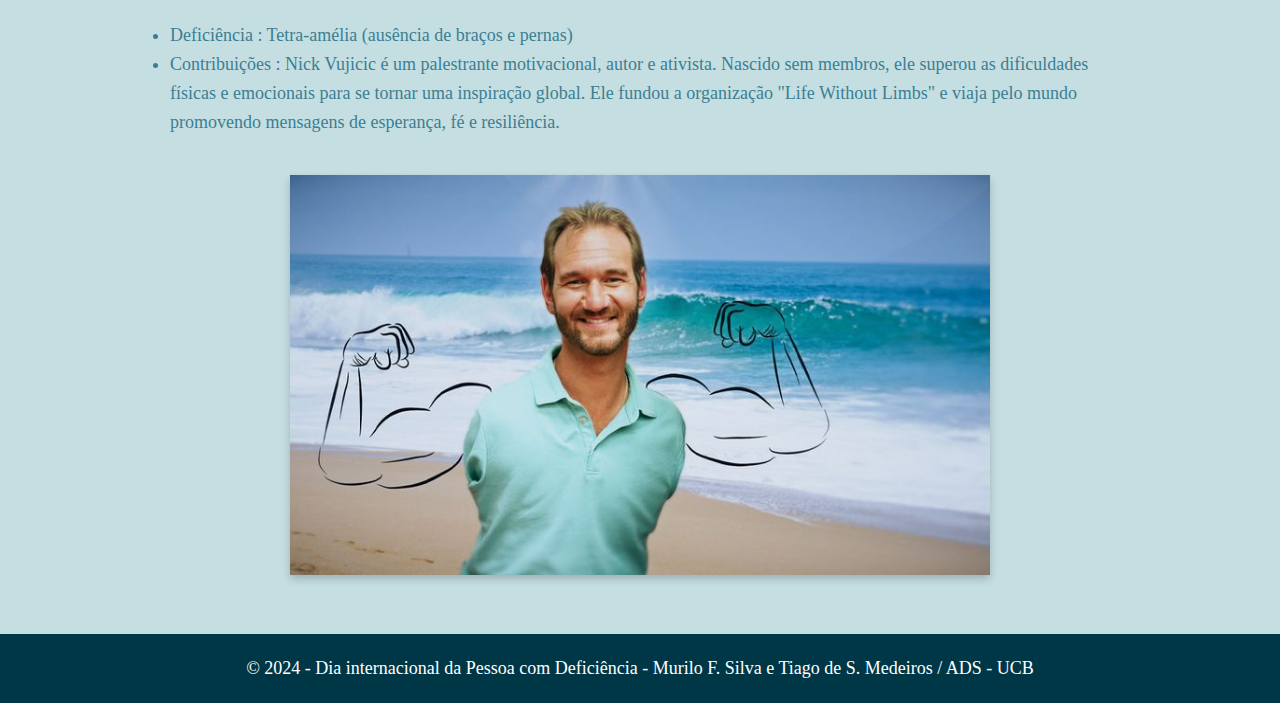
<file: personalidades.html>
<!DOCTYPE html>
<html lang="pt">
<head>
    <meta charset="UTF-8">
    <meta name="viewport" content="width=device-width, initial-scale=1.0">
    <link rel="stylesheet" type="text/css" href="styles.css" media="screen" />
    <title>HOME - DIA INTERNACIONAL DA PCD</title>
</head>
<body>
    <header>
        <h1>Dia Internacional da Pessoa com Deficiência</h1>
        <h2>(Dia 3 de dezembro)</h2>
        <nav>
            <ul>
                <li><a href="index.html">Início</a></li>
                <li><a href="esportes.html">Esportes</a></li>
                <li><a href="personalidades.html">Personalidades</a></li>
                <li><a href="data.html">Data</a></li>
                <li><a href="inclusão.html">Inclusão</a></li>
            </ul>
        </nav>
    </header>

    <div class="texto">
        <h2 class="titulos" align="center">Personalidades importantes nesse cenário</h2>

        <br><h3>Stephen Hawking (1942–2018)</h3>   
        <br><ul>
            <li><a>Deficiência : Esclerose lateral amiotrófica (ELA)</a></li>
            <li><a>Contribuições :
                Stephen Hawking foi um físico teórico e cosmólogo que revolucionou o entendimento sobre buracos negros e o universo, mesmo após ser divulgado com ELA aos 21 anos. Ele perdeu quase todos os movimentos musculares e se comunicou por meio de um sintetizador de voz controlado por níveis sonoros. Sua obra "Uma Breve História do Tempo" popularizou conceitos complexos de física para o grande público.</a></li>
        </ul>
        
        <br><div align="center">
            <img class="imagens" src="imagens/stephen.jpg" alt="imagem ilustrativa do 03/12.jpg" width="700" height="400">
        </div>
        <hr>
        <br><h3>Helen Keller (1880–1968)</h3>
        <br><ul>
            <li><a>Deficiência : Surdez e cegueira</a></li>
            <li><a>Contribuições :
                Helen Keller foi uma escritora, ativista e educadora. Apesar de perder a visão e a audição devido a uma doença na infância, ela aprendeu a se comunicar com a ajuda de sua professora, Anne Sullivan. Keller tornou-se uma defensora dos direitos das pessoas com deficiência, além de trabalhar por igualdade de gênero e justiça social. Sua autobiografia "The Story of My Life" consumiu milhões de pessoas.</a></li>
        </ul>
        
        <br><div align="center">
            <img class="imagens" src="imagens/helen.jpg" alt="imagem ilustrativa do 03/12.jpg" width="700" height="400">
        </div>
        <hr>
        <br><h3>Ludwig van Beethoven (1770–1827)</h3>
        <br><ul>
            <li><a>Deficiência : Surdez</a></li>
            <li><a>Contribuições :
                Considerado um dos maiores compositores de todos os tempos, Beethoven perdeu progressivamente a audição ao longo de sua vida. Mesmo completamente surdo, ele continua compondo obras-primas, incluindo a Nona Sinfonia , que é amplamente celebrada por sua complexidade e beleza. Sua história é um símbolo de superação e criatividade.</a></li>
        </ul>
        
        <br><div align="center">
            <img class="imagens" src="imagens/Ludwig.jpg" alt="imagem ilustrativa do 03/12.jpg" width="700" height="400">
        </div>
        <hr>
        <br><h3>Franklin Delano Roosevelt (1882–1945)</h3>
        <br><ul>
            <li><a>Deficiência : Paralisia devido à poliomielite</a></li>
            <li><a>Contribuições :
                Roosevelt foi o 32º presidente dos Estados Unidos e liderou o país durante a Grande Depressão e a Segunda Guerra Mundial. Embora sua paralisia tenha limitado sua mobilidade, ele projetou uma imagem de força e resiliência, sendo eleito para quatro mandatos consecutivos. Roosevelt também foi um defensor de políticas sociais inclusivas.</a></li>
        </ul>
        
        <br><div align="center">
            <img class="imagens" src="imagens/franklin.jpg" alt="imagem ilustrativa do 03/12.jpg" width="700" height="400">
        </div>
        <hr>
        <br><h3>Nick Vujicic (1982–)</h3>
        <br><ul>
            <li><a>Deficiência : Tetra-amélia (ausência de braços e pernas)</a></li>
            <li><a>Contribuições :
                Nick Vujicic é um palestrante motivacional, autor e ativista. Nascido sem membros, ele superou as dificuldades físicas e emocionais para se tornar uma inspiração global. Ele fundou a organização "Life Without Limbs" e viaja pelo mundo promovendo mensagens de esperança, fé e resiliência.</a></li>
        </ul>
        <br><div align="center">
            <img class="imagens" src="imagens/nick.jpg" alt="imagem ilustrativa do 03/12.jpg" width="700" height="400">
        </div>
    </div>

    <footer>
        <p>&copy; 2024 - Dia internacional da Pessoa com Deficiência - Murilo F. Silva e Tiago de S. Medeiros / ADS - UCB</p>
    </footer>
</body>
</html>
</file>
<file: styles.css>
* {
    margin: 0;
    padding: 0;
    box-sizing: border-box;
}

body {
    font-family: Arial, sans-serif;
    line-height: 1.6;
    background-color: #c5dee2;
    color: #000000;
    margin: 0;
    padding: 0;
}

header {
    background-color: #3c7e92;
    padding: 10px 0;
    text-align: center;
}

nav ul {
    list-style: none;
    display: flex;
    justify-content: center;
    flex-wrap: wrap;
}

nav{
    background-color: #87b0bd;
    padding: 15px;
}

nav ul li {
    margin: 0 10px;
}

nav ul li a {
    color: #003747;
    text-decoration: none;
    font-weight: bold;
    padding: 10px;
    border-radius: 8px;
    transition: background-color 0.3s;
}

nav ul li a:hover {
    background-color: #c5dee2;
    box-shadow: 0 4px 8px rgba(58, 58, 58, 0.2);
}

h1 {
    text-align: center;
    color: #003747;
}

h2 {
    text-align: center;
    color: #c5dee2;
}

div {
    padding: 10px;
}

footer {
    background-color: #003747;
    color: white;
    padding: 20px 0;
    text-align: center;
    font-family: Comic Sans MS, Comic Sans, cursive;
    font-size: large;
}

.texto{
    margin: 10px auto;
    padding: 30px;
    max-width: 1000px;
    font-family: Comic Sans MS, Comic Sans, cursive;
    font-size: large;
    color: #3c7e92;
}

.titulos{
    text-align: center;
    color: #003747;
}

.imagens{
    box-shadow: 0 4px 8px rgba(0, 0, 0, 0.2);
}

hr{
    border: none; 
    height: 2px; 
    background-color: #3c7e92; 
    width: 50%; 
    margin: 20px auto; 
    box-shadow: 0 4px 8px rgba(0, 0, 0, 0.2);
}
</file>
